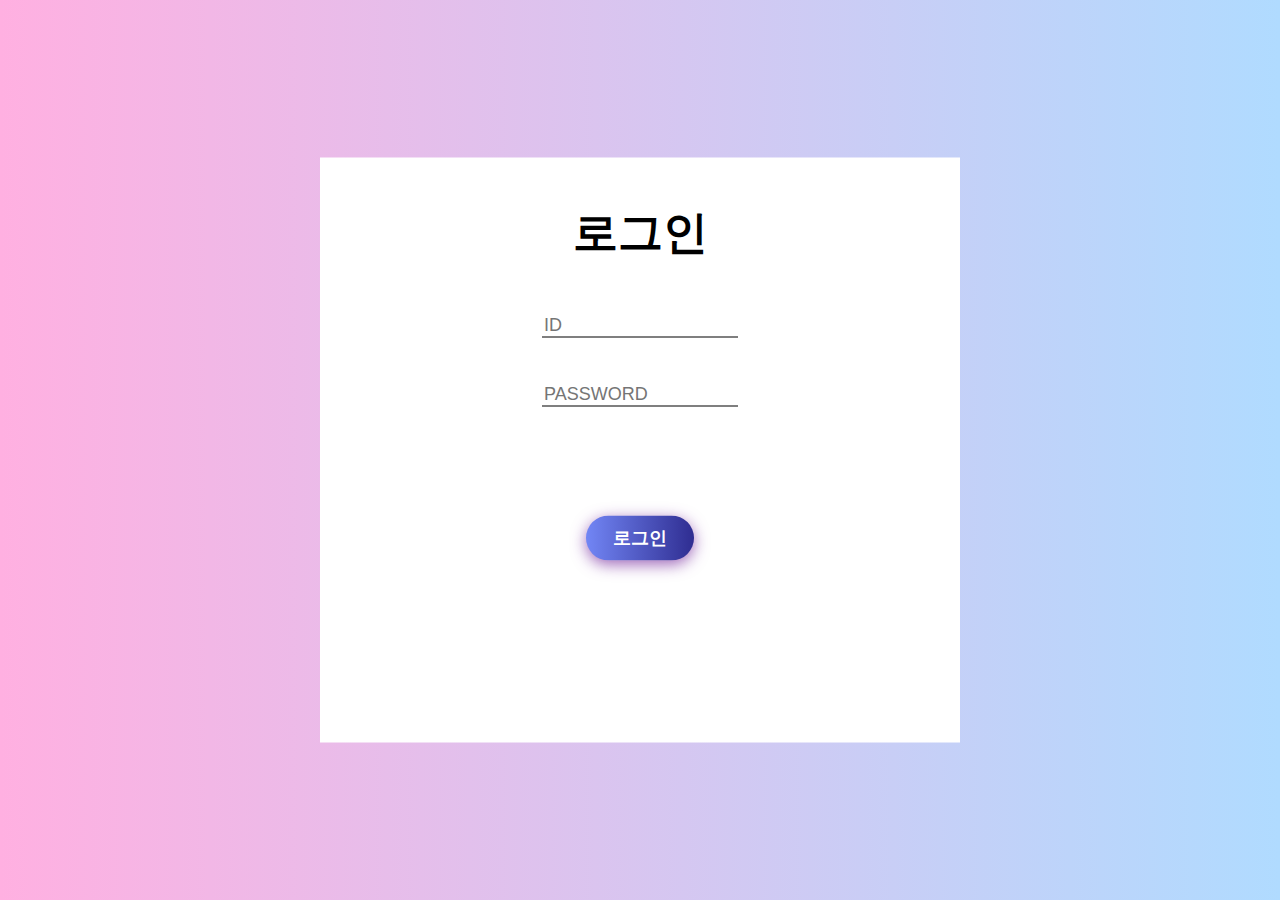
<file: HTML/login.html>
<!DOCTYPE html>
<html lang="ko">
<head>
    <meta charset="UTF-8">
    <meta name="viewport" content="width=device-width, initial-scale=1.0">
    <title>CoMon 서버 - 로그인 페이지</title>

    <link rel="stylesheet" href="/CSS/login.css">

</head>
<body>

  <div id="box">
    <p>로그인</p>

      <div>
        <form action="" class="login-form">   <!--action 주소 넣기-->
                
          <input type="text" class="login"
           placeholder="ID">
          <input type="password" class="login"
          placeholder="PASSWORD">
          <input type="submit" id="submit" value="로그인">

        </form>
      </div>

  </div>

</body>
</html>
</file>
<file: CSS/login.css>
body {
  margin: 0 auto;
  padding: 80px;
  width: 600px;
  background: linear-gradient(90deg, #ffb0e1, #b0dbff);
}

#box {
  background-color: white;
  position: absolute;
  top: 50%;
  left: 50%;
  transform: translate(-50%, -50%);
  width: 50%;
  height: 65%;
}

p {
  text-align: center;
  font-weight: bold;
  font-size: 280%;
}

.login-form {
  text-align: center;
  margin-top: 8%;
  display: flex;
  flex-direction: column;
  align-items: center;
}

.login{
  border: none;
  border-bottom: 1px solid black;
  font-size: large;
  margin-bottom: 7%;
  width: 30%;
}

.login:focus {
  outline: none;
}

#submit {
  font-size: large;
  font-weight: 1000;
  color: white;
  margin-top: 10%;
  width: 17%;
  height: 45px;
  border-radius: 50px;
  border: none;
  background-image: linear-gradient(to right, #7286f5, #2f2d91, #f35ce6, #ffc7f8);
  box-shadow: 0 4px 15px 0 rgba(126, 52, 161, 0.75);
  cursor: pointer;
  background-size: 300% 100%;
  -moz-transition: all .4s ease-in-out;
  -o-transition: all .4s ease-in-out;
  -webkit-transition: all .4s ease-in-out;
  transition: all .4s ease-in-out;
}

#submit:hover {
  background-position: 100% 0;
  -moz-transition: all .4s ease-in-out;
  -o-transition: all .4s ease-in-out;
  -webkit-transition: all .4s ease-in-out;
  transition: all .4s ease-in-out;
}
</file>
